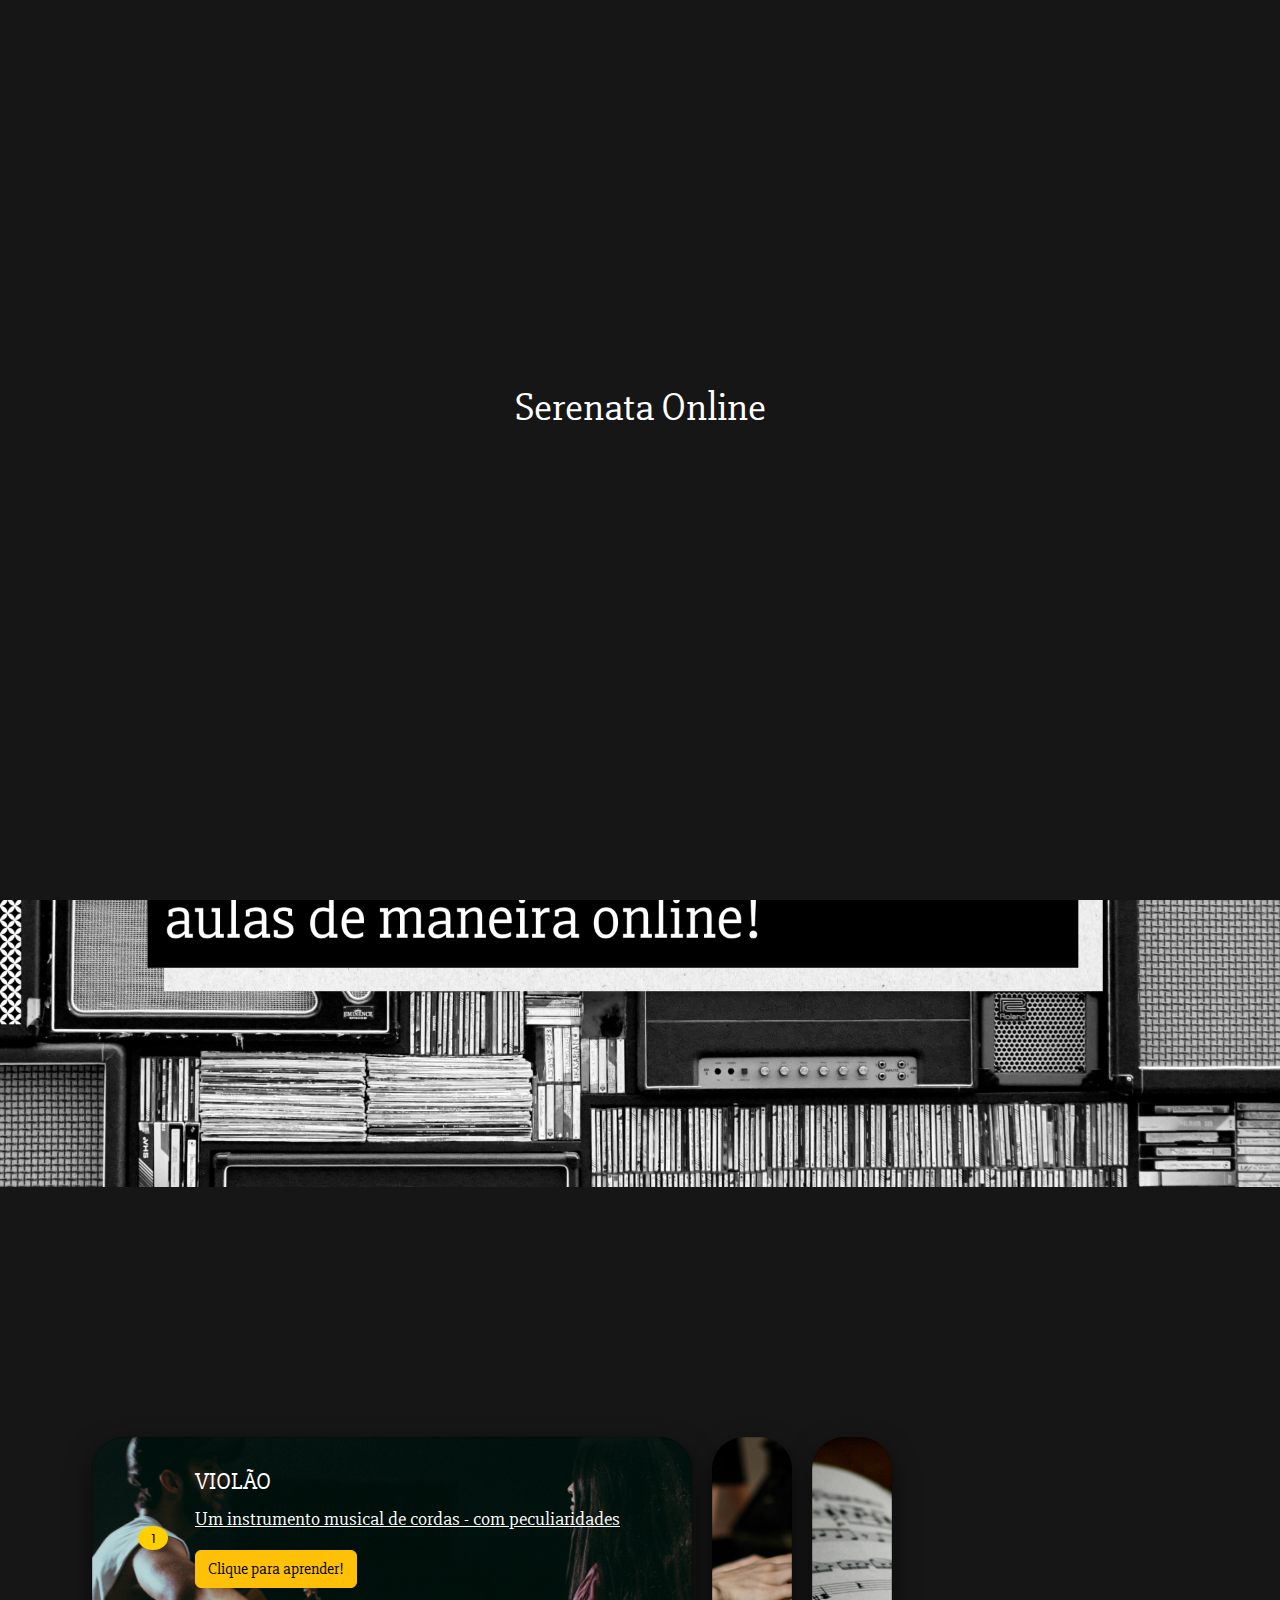
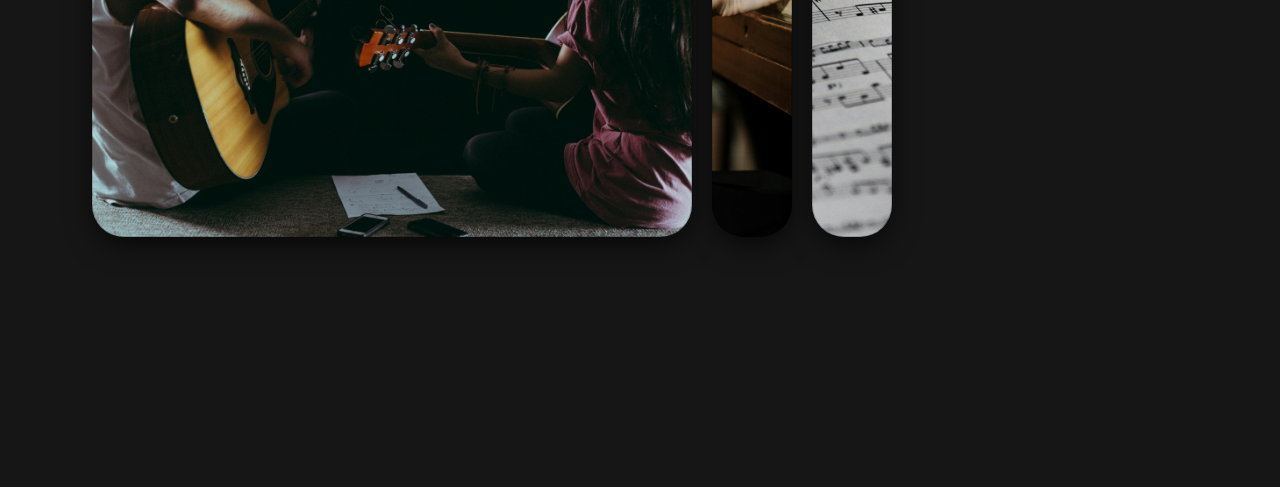
<file: index.html>
<!DOCTYPE html>
<html lang="pt-br">
<head>
    <meta charset="UTF-8">
    <meta name="viewport" content="width=device-width, initial-scale=1.0">
    <!--Bootstrap-->
    <link href="https://cdn.jsdelivr.net/npm/bootstrap@5.3.3/dist/css/bootstrap.min.css" rel="stylesheet" integrity="sha384-QWTKZyjpPEjISv5WaRU9OFeRpok6YctnYmDr5pNlyT2bRjXh0JMhjY6hW+ALEwIH" crossorigin="anonymous">
    <!--Fonte-->
    <link rel="preconnect" href="https://fonts.googleapis.com">
    <link rel="preconnect" href="https://fonts.gstatic.com" crossorigin>
    <link href="https://fonts.googleapis.com/css2?family=Slabo+27px&display=swap" rel="stylesheet">
    <!--CSS-->
    <link rel="stylesheet" href="style.css">
    <title>Serenata Online</title>
</head>
<body>

    <!--Topo-->
    <header>
        <nav class="navbar navbar-expand-lg bg-dark border-bottom border-body" data-bs-theme="dark">
            <div class="container-fluid">
              <a class="navbar-brand" href="#">Serenata Online <img src="assets/imgs/instrumentos.png" alt="instrumentos" height="40px"></a>
              <button class="navbar-toggler" type="button" data-bs-toggle="collapse" data-bs-target="#navbarText" aria-controls="navbarText" aria-expanded="false" aria-label="Toggle navigation">
                <span class="navbar-toggler-icon"></span>
              </button>
              <div class="collapse navbar-collapse" id="navbarText">
                <ul class="navbar-nav me-auto mb-2 mb-lg-0">
                  <li class="nav-item">
                    <a class="nav-link active" aria-current="page" href="#">Início</a>
                  </li>
                  <li class="nav-item dropdown">
                    <a class="nav-link dropdown-toggle" href="#" role="button" data-bs-toggle="dropdown" aria-expanded="false">
                      Opções de aprenidzado
                    </a>
                    <ul class="dropdown-menu">
                      <li><a class="dropdown-item" href="assets/pages/violao.html">Violão</a></li>
                      <li><a class="dropdown-item" href="assets/pages/teclado.html">Teclado</a></li>
                    </ul>
                  </li>
                  <li class="nav-item">
                    <a class="nav-link" href="assets/pages/acordes.html">Dicionário de Acordes</a>
                  </li>
                </ul>
              </div>
            </div>
          </nav>    
    </header>

    <main>
        <!--Classes para a intro-->
        <div class="intro">
            <h1 class="logo-serenata">
                <span class="titulo">Serenata Online</span>
            </h1>
        </div>

        <!--Banner inicial-->
        <div class="banner">
        <div class="container">
            <div class="row">
              <div class="col-sm-6">
              <h1 class="fw-bold display-4">"Feche os olhos e ouça com atenção.</h1>
              <p>Escute a música que só existe em seu coração."</p>                
              </div>
              <div class="col-sm-6">
                <img src="assets/imgs/fundo_site.jpg" class="img-fluid" alt="fundo">
              </div>
            </div>
          </div>            
        </div>
        
        <img src="assets/imgs/carrossel1.png" class="introd img-fluid" alt="introdução">

        <!--Roller-->
        <div class="wrapper">
          <div class="container">
              <input type="radio" name="slide" id="c1" checked>
              <label for="c1" class="card">
                  <div class="row">
                      <div class="icon">1</div>
                      <div class="description">
                          <h4>Violão</h4>
                          <p>Um instrumento musical de cordas -
                           com peculiaridades</p>
                           <a class="btn btn-warning btn-sm-7" href="assets/pages/violao.html">Clique para aprender!</a>
                      </div>
                  </div>
              </label>
              <input type="radio" name="slide" id="c2" >
              <label for="c2" class="card">
                  <div class="row">
                      <div class="icon">2</div>
                      <div class="description">
                          <h4>Teclado Musical</h4>
                          <p>Uma opção digital para música -
                           uma atualização de seu antepassado</p>
                           <a class="btn btn-warning btn-sm-7" href="assets/pages/teclado.html">Clique para aprender!</a>
                      </div>
                  </div>
              </label>
              <input type="radio" name="slide" id="c3">
              <label for="c3" class="card">
                  <div class="row">
                      <div class="icon">3</div>
                      <div class="description">
                          <h4>Dicionário de Acordes</h4>
                          <p>Dúvidas com algum acorde?</p>
                          <a class="btn btn-warning btn-sm-7" href="assets/pages/acordes.html">Clique para consultar!</a>
                      </div>
                  </div>
              </label>
          </div>
      </div>

    </main>
</body>

<!--Bootstrap (Não apagar)-->
<script src="https://cdn.jsdelivr.net/npm/@popperjs/core@2.11.8/dist/umd/popper.min.js" integrity="sha384-I7E8VVD/ismYTF4hNIPjVp/Zjvgyol6VFvRkX/vR+Vc4jQkC+hVqc2pM8ODewa9r" crossorigin="anonymous"></script>
<script src="https://cdn.jsdelivr.net/npm/bootstrap@5.3.3/dist/js/bootstrap.min.js" integrity="sha384-0pUGZvbkm6XF6gxjEnlmuGrJXVbNuzT9qBBavbLwCsOGabYfZo0T0to5eqruptLy" crossorigin="anonymous"></script>

<!--Intro (Não apagar)-->
<script src="assets/js/serenata.js"></script>

</html>
</file>
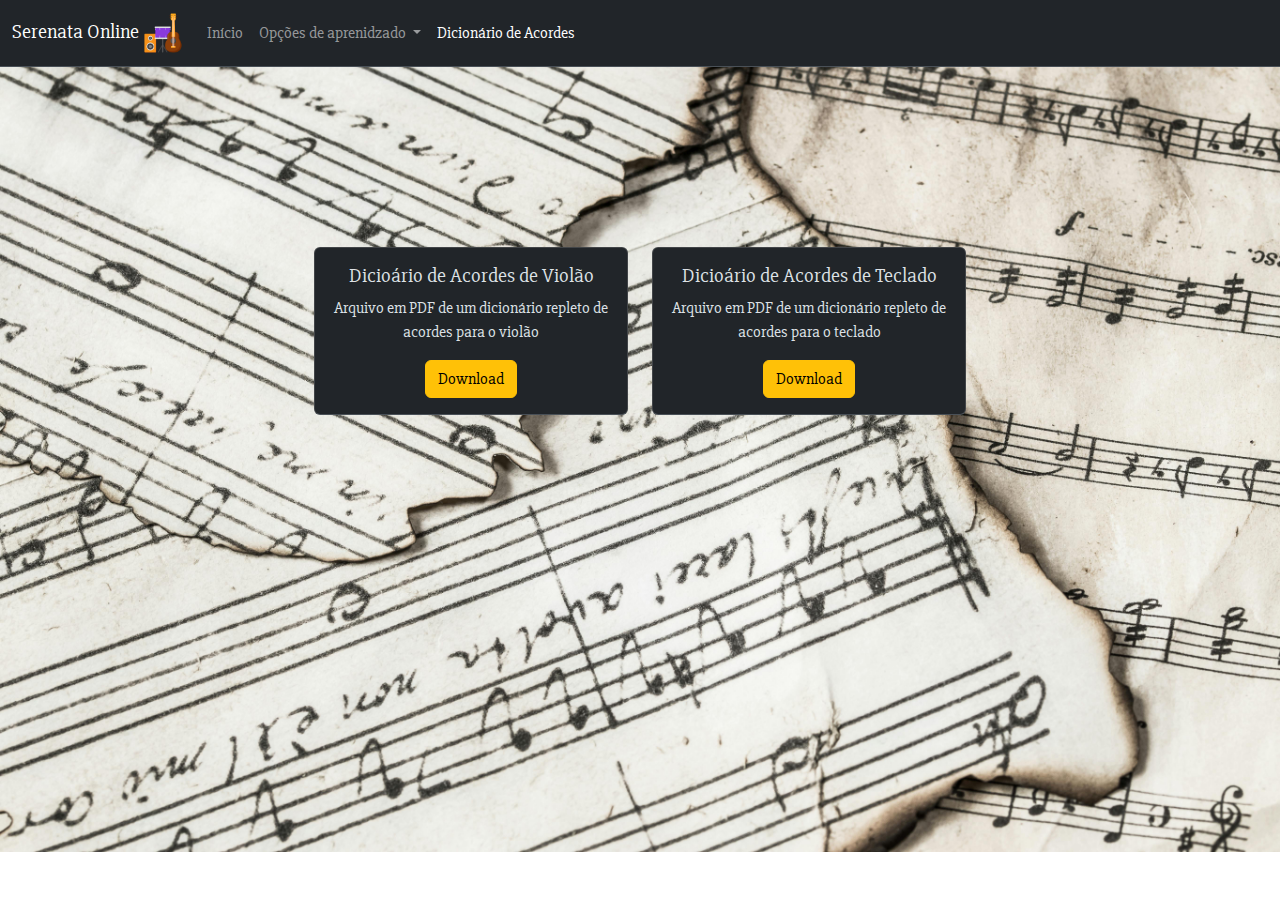
<file: pages/acordes.html>
<!DOCTYPE html>
<html lang="pt-br">
<head>
    <meta charset="UTF-8">
    <meta name="viewport" content="width=device-width, initial-scale=1.0">
    <link href="https://cdn.jsdelivr.net/npm/bootstrap@5.3.3/dist/css/bootstrap.min.css" rel="stylesheet" integrity="sha384-QWTKZyjpPEjISv5WaRU9OFeRpok6YctnYmDr5pNlyT2bRjXh0JMhjY6hW+ALEwIH" crossorigin="anonymous">
    <link rel="preconnect" href="https://fonts.googleapis.com">
    <link rel="preconnect" href="https://fonts.gstatic.com" crossorigin>
    <link href="https://fonts.googleapis.com/css2?family=Slabo+27px&display=swap" rel="stylesheet">
    <link rel="stylesheet" href="/css/acordes.css">
    <title>Aprendizado</title>
</head>
<body>
    <header>
        <nav class="navbar navbar-expand-lg bg-dark border-bottom border-body" data-bs-theme="dark">
            <div class="container-fluid">
              <a class="navbar-brand" href="#">Serenata Online <img src="/images/instrumentos.png" alt="instrumentos" height="40px"></a>
              <button class="navbar-toggler" type="button" data-bs-toggle="collapse" data-bs-target="#navbarText" aria-controls="navbarText" aria-expanded="false" aria-label="Toggle navigation">
                <span class="navbar-toggler-icon"></span>
              </button>
              <div class="collapse navbar-collapse" id="navbarText">
                <ul class="navbar-nav me-auto mb-2 mb-lg-0">
                  <li class="nav-item">
                    <a class="nav-link" aria-current="page" href="/index.html">Início</a>
                  </li>
                  <li class="nav-item dropdown">
                    <a class="nav-link dropdown-toggle" href="#" role="button" data-bs-toggle="dropdown" aria-expanded="false">
                      Opções de aprenidzado
                    </a>
                    <ul class="dropdown-menu">
                      <li><a class="dropdown-item" href="/pages/violao.html">Violão</a></li>
                      <li><a class="dropdown-item" href="/pages/teclado.html">Teclado</a></li>
                    </ul>
                  </li>
                  <li class="nav-item">
                    <a class="nav-link active" href="#">Dicionário de Acordes</a>
                  </li>
                </ul>
              </div>
            </div>
          </nav>    
    </header>
    
    <main>
      <div class="row">
        <div class="col-sm-6 mb-3 mb-sm-0">
          <div style="width: 50%;" class="card card1 bg-dark border-bottom border-body" data-bs-theme="dark">
            <div class="card-body">
              <h5 class="card-title">Dicioário de Acordes de Violão</h5>
              <p class="card-text">Arquivo em PDF de um dicionário repleto de acordes para o violão</p>
              <a href="/assets/download/tabela de acordes (violão).pdf" download class="btn btn-warning">Download</a>
            </div>
          </div>
        </div>
        <div class="col-sm-6">
          <div style="width: 50%;" class="card bg-dark border-bottom border-body" data-bs-theme="dark"">
            <div class="card-body">
              <h5 class="card-title">Dicioário de Acordes de Teclado</h5>
              <p class="card-text">Arquivo em PDF de um dicionário repleto de acordes para o teclado</p>
              <a href="/assets/download/tabela de acordes (teclado).pdf" download class="btn btn-warning">Download</a>
            </div>
          </div>
        </div>
      </div>
    </main>
</body>

<!--Bootstrap (Não apagar)-->
<script src="https://cdn.jsdelivr.net/npm/@popperjs/core@2.11.8/dist/umd/popper.min.js" integrity="sha384-I7E8VVD/ismYTF4hNIPjVp/Zjvgyol6VFvRkX/vR+Vc4jQkC+hVqc2pM8ODewa9r" crossorigin="anonymous"></script>
<script src="https://cdn.jsdelivr.net/npm/bootstrap@5.3.3/dist/js/bootstrap.min.js" integrity="sha384-0pUGZvbkm6XF6gxjEnlmuGrJXVbNuzT9qBBavbLwCsOGabYfZo0T0to5eqruptLy" crossorigin="anonymous"></script>


</html>
</file>
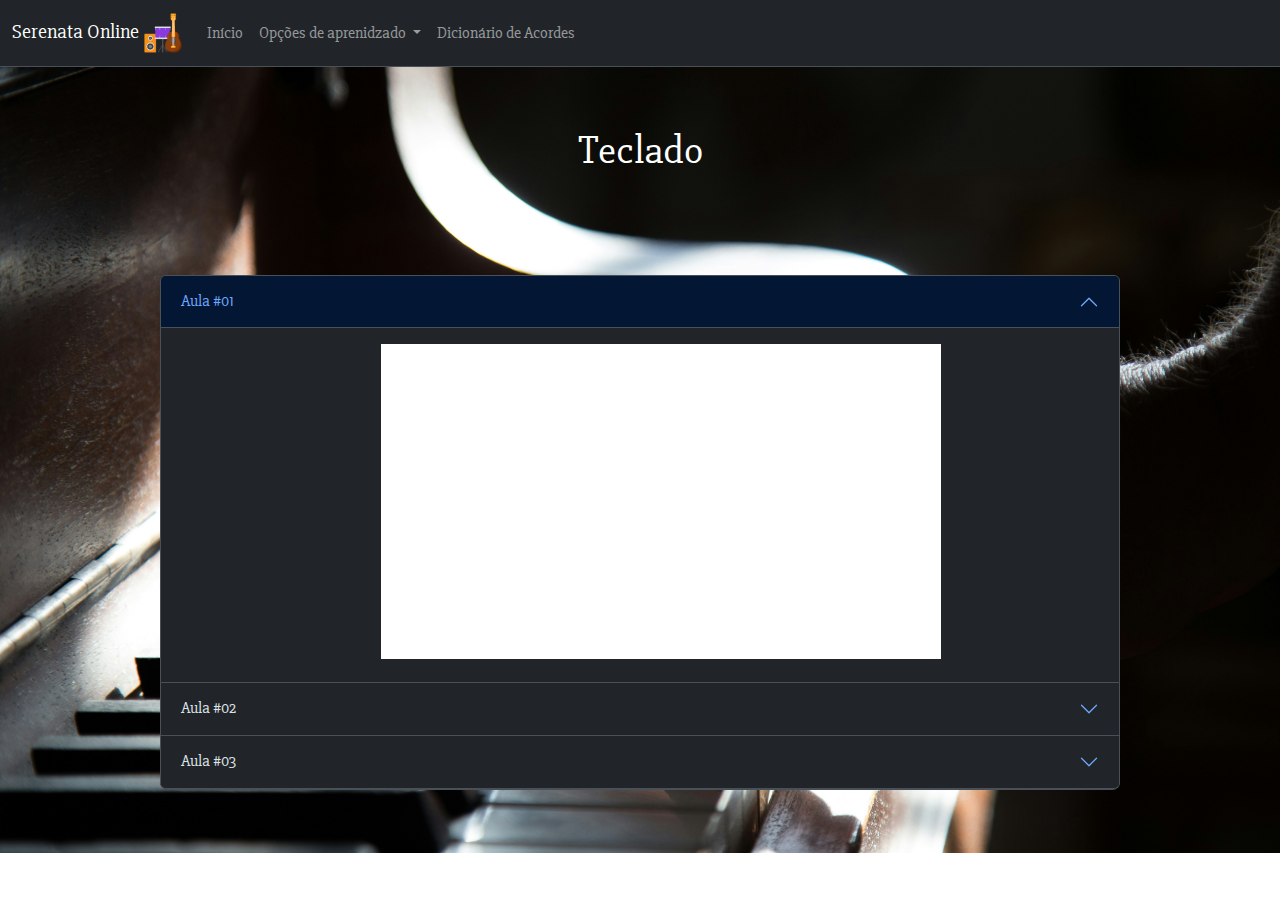
<file: pages/teclado.html>
<!DOCTYPE html>
<html lang="en">
<head>
    <meta charset="UTF-8">
    <meta name="viewport" content="width=device-width, initial-scale=1.0">
        <!--Bootstrap-->
        <link href="https://cdn.jsdelivr.net/npm/bootstrap@5.3.3/dist/css/bootstrap.min.css" rel="stylesheet" integrity="sha384-QWTKZyjpPEjISv5WaRU9OFeRpok6YctnYmDr5pNlyT2bRjXh0JMhjY6hW+ALEwIH" crossorigin="anonymous">
        <!--Fonte Google-->
        <link rel="preconnect" href="https://fonts.googleapis.com">
        <link rel="preconnect" href="https://fonts.gstatic.com" crossorigin>
        <link href="https://fonts.googleapis.com/css2?family=Slabo+27px&display=swap" rel="stylesheet">
        <!--CSS-->
        <link rel="stylesheet" href="/css/teclado.css">
    <title>Teclado - Aprendizado</title>
</head>
<body>
    
  <!--Topo-->
  <header>
    <nav class="navbar navbar-expand-lg bg-dark border-bottom border-body" data-bs-theme="dark">
        <div class="container-fluid">
          <a class="navbar-brand" href="#">Serenata Online <img src="/images/instrumentos.png" alt="instrumentos" height="40px"></a>
          <button class="navbar-toggler" type="button" data-bs-toggle="collapse" data-bs-target="#navbarText" aria-controls="navbarText" aria-expanded="false" aria-label="Toggle navigation">
            <span class="navbar-toggler-icon"></span>
          </button>
          <div class="collapse navbar-collapse" id="navbarText">
            <ul class="navbar-nav me-auto mb-2 mb-lg-0">
              <li class="nav-item">
                <a class="nav-link" aria-current="page" href="/index.html">Início</a>
              </li>
              <li class="nav-item dropdown">
                <a class="nav-link dropdown-toggle" href="#" role="button" data-bs-toggle="dropdown" aria-expanded="false">
                  Opções de aprenidzado
                </a>
                <ul class="dropdown-menu">
                  <li><a class="dropdown-item" href="/pages/violao.html">Violão</a></li>
                  <li><a class="dropdown-item" href="#">Teclado</a></li>
                </ul>
              </li>
              <li class="nav-item">
                <a class="nav-link" href="/pages/acordes.html">Dicionário de Acordes</a>
              </li>
            </ul>
          </div>
        </div>
      </nav>    
</header>

<main>

  <h1>Teclado</h1>
  <!--Accordion-->
  <div class="accordion w-75 bg-dark border-bottom border-body acordao" data-bs-theme="dark" id="accordionExample">
    <div class="accordion-item">
      <h2 class="accordion-header">
        <button class="accordion-button" type="button" data-bs-toggle="collapse" data-bs-target="#collapseOne" aria-expanded="true" aria-controls="collapseOne">
          Aula #01
        </button>
      </h2>
      <div id="collapseOne" class="accordion-collapse collapse show" data-bs-parent="#accordionExample">
        <div class="accordion-body">
            <iframe width="560" height="315" src="https://www.youtube.com/embed/dvike1DQuXs?si=2KOc644mn6IXuZq0" title="YouTube video player" frameborder="0" allow="accelerometer; autoplay; clipboard-write; encrypted-media; gyroscope; picture-in-picture; web-share" referrerpolicy="strict-origin-when-cross-origin" allowfullscreen></iframe>
          
        </div>
      </div>
    </div>
    <div class="accordion-item">
      <h2 class="accordion-header">
        <button class="accordion-button collapsed" type="button" data-bs-toggle="collapse" data-bs-target="#collapseTwo" aria-expanded="false" aria-controls="collapseTwo">
          Aula #02
        </button>
      </h2>
      <div id="collapseTwo" class="accordion-collapse collapse" data-bs-parent="#accordionExample">
        <div class="accordion-body">
            <iframe width="560" height="315" src="https://www.youtube.com/embed/a2ioZ9jkrWQ?si=NpCXYv2cjR4CptyJ" title="YouTube video player" frameborder="0" allow="accelerometer; autoplay; clipboard-write; encrypted-media; gyroscope; picture-in-picture; web-share" referrerpolicy="strict-origin-when-cross-origin" allowfullscreen></iframe>
        </div>
      </div>
    </div>
    <div class="accordion-item">
      <h2 class="accordion-header">
        <button class="accordion-button collapsed" type="button" data-bs-toggle="collapse" data-bs-target="#collapseThree" aria-expanded="false" aria-controls="collapseThree">
          Aula #03
        </button>
      </h2>
      <div id="collapseThree" class="accordion-collapse collapse" data-bs-parent="#accordionExample">
        <div class="accordion-body">
            <iframe width="560" height="315" src="https://www.youtube.com/embed/n5P3upwVL-0?si=351jW1RMafKLwY4d" title="YouTube video player" frameborder="0" allow="accelerometer; autoplay; clipboard-write; encrypted-media; gyroscope; picture-in-picture; web-share" referrerpolicy="strict-origin-when-cross-origin" allowfullscreen></iframe>
        </div>
      </div>
    </div>
  </div>
</main>

</body>

<!--Bootstrap (Não apagar)-->
<script src="https://cdn.jsdelivr.net/npm/@popperjs/core@2.11.8/dist/umd/popper.min.js" integrity="sha384-I7E8VVD/ismYTF4hNIPjVp/Zjvgyol6VFvRkX/vR+Vc4jQkC+hVqc2pM8ODewa9r" crossorigin="anonymous"></script>
<script src="https://cdn.jsdelivr.net/npm/bootstrap@5.3.3/dist/js/bootstrap.min.js" integrity="sha384-0pUGZvbkm6XF6gxjEnlmuGrJXVbNuzT9qBBavbLwCsOGabYfZo0T0to5eqruptLy" crossorigin="anonymous"></script>

</html>
</file>
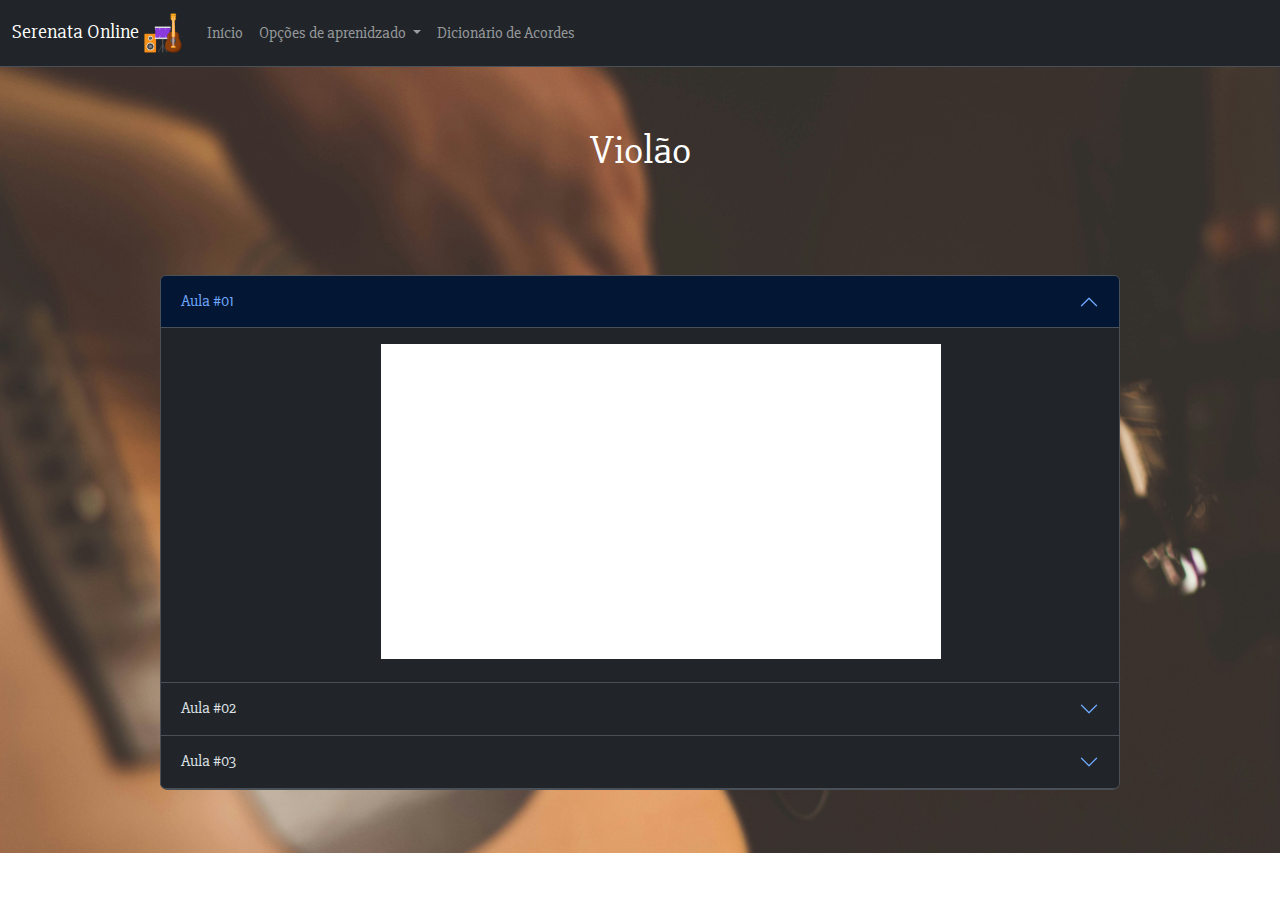
<file: pages/violao.html>
<!DOCTYPE html>
<html lang="pt-br">
<head>
    <meta charset="UTF-8">
    <meta name="viewport" content="width=device-width, initial-scale=1.0">
    <!--Bootstrap-->
    <link href="https://cdn.jsdelivr.net/npm/bootstrap@5.3.3/dist/css/bootstrap.min.css" rel="stylesheet" integrity="sha384-QWTKZyjpPEjISv5WaRU9OFeRpok6YctnYmDr5pNlyT2bRjXh0JMhjY6hW+ALEwIH" crossorigin="anonymous">
    <!--Fonte Google-->
    <link rel="preconnect" href="https://fonts.googleapis.com">
    <link rel="preconnect" href="https://fonts.gstatic.com" crossorigin>
    <link href="https://fonts.googleapis.com/css2?family=Slabo+27px&display=swap" rel="stylesheet">
    <!--CSS-->
    <link rel="stylesheet" href="/css/violao.css">
    <title>Violão - Aprendizado</title>
</head>
<body>

  <!--Topo-->
    <header>
        <nav class="navbar navbar-expand-lg bg-dark border-bottom border-body" data-bs-theme="dark">
            <div class="container-fluid">
              <a class="navbar-brand" href="#">Serenata Online <img src="/images/instrumentos.png" alt="instrumentos" height="40px"></a>
              <button class="navbar-toggler" type="button" data-bs-toggle="collapse" data-bs-target="#navbarText" aria-controls="navbarText" aria-expanded="false" aria-label="Toggle navigation">
                <span class="navbar-toggler-icon"></span>
              </button>
              <div class="collapse navbar-collapse" id="navbarText">
                <ul class="navbar-nav me-auto mb-2 mb-lg-0">
                  <li class="nav-item">
                    <a class="nav-link" aria-current="page" href="/index.html">Início</a>
                  </li>
                  <li class="nav-item dropdown">
                    <a class="nav-link dropdown-toggle" href="#" role="button" data-bs-toggle="dropdown" aria-expanded="false">
                      Opções de aprenidzado
                    </a>
                    <ul class="dropdown-menu">
                      <li><a class="dropdown-item" href="#">Violão</a></li>
                      <li><a class="dropdown-item" href="/pages/teclado.html">Teclado</a></li>
                    </ul>
                  </li>
                  <li class="nav-item">
                    <a class="nav-link" href="/pages/acordes.html">Dicionário de Acordes</a>
                  </li>
                </ul>
              </div>
            </div>
          </nav>    
    </header>

    <main>

      <h1>Violão</h1>
      <!--Accordion-->
      <div class="accordion w-75 bg-dark border-bottom border-body acordao" data-bs-theme="dark" id="accordionExample">
        <div class="accordion-item">
          <h2 class="accordion-header">
            <button class="accordion-button" type="button" data-bs-toggle="collapse" data-bs-target="#collapseOne" aria-expanded="true" aria-controls="collapseOne">
              Aula #01
            </button>
          </h2>
          <div id="collapseOne" class="accordion-collapse collapse show" data-bs-parent="#accordionExample">
            <div class="accordion-body">
              <iframe width="560" height="315" src="https://www.youtube.com/embed/-oT2SfILGCY?si=TSN_z9896Epw65op" title="YouTube video player" frameborder="0" allow="accelerometer; autoplay; clipboard-write; encrypted-media; gyroscope; picture-in-picture; web-share" referrerpolicy="strict-origin-when-cross-origin" allowfullscreen></iframe>
              
            </div>
          </div>
        </div>
        <div class="accordion-item">
          <h2 class="accordion-header">
            <button class="accordion-button collapsed" type="button" data-bs-toggle="collapse" data-bs-target="#collapseTwo" aria-expanded="false" aria-controls="collapseTwo">
              Aula #02
            </button>
          </h2>
          <div id="collapseTwo" class="accordion-collapse collapse" data-bs-parent="#accordionExample">
            <div class="accordion-body">
              <iframe width="560" height="315" src="https://www.youtube.com/embed/yB9AqmAI9g0?si=3p9FLtnjXuV39yWW" title="YouTube video player" frameborder="0" allow="accelerometer; autoplay; clipboard-write; encrypted-media; gyroscope; picture-in-picture; web-share" referrerpolicy="strict-origin-when-cross-origin" allowfullscreen></iframe>
            </div>
          </div>
        </div>
        <div class="accordion-item">
          <h2 class="accordion-header">
            <button class="accordion-button collapsed" type="button" data-bs-toggle="collapse" data-bs-target="#collapseThree" aria-expanded="false" aria-controls="collapseThree">
              Aula #03
            </button>
          </h2>
          <div id="collapseThree" class="accordion-collapse collapse" data-bs-parent="#accordionExample">
            <div class="accordion-body">
              <iframe width="560" height="315" src="https://www.youtube.com/embed/Ruv4gyxcl-s?si=hICuN8vUlYFiH5J2" title="YouTube video player" frameborder="0" allow="accelerometer; autoplay; clipboard-write; encrypted-media; gyroscope; picture-in-picture; web-share" referrerpolicy="strict-origin-when-cross-origin" allowfullscreen></iframe>
            </div>
          </div>
        </div>
      </div>
    </main>
    
</body>

<!--Bootstrap (Não apagar)-->
<script src="https://cdn.jsdelivr.net/npm/@popperjs/core@2.11.8/dist/umd/popper.min.js" integrity="sha384-I7E8VVD/ismYTF4hNIPjVp/Zjvgyol6VFvRkX/vR+Vc4jQkC+hVqc2pM8ODewa9r" crossorigin="anonymous"></script>
<script src="https://cdn.jsdelivr.net/npm/bootstrap@5.3.3/dist/js/bootstrap.min.js" integrity="sha384-0pUGZvbkm6XF6gxjEnlmuGrJXVbNuzT9qBBavbLwCsOGabYfZo0T0to5eqruptLy" crossorigin="anonymous"></script>


</html>
</file>
<file: style.css>
*{
    box-sizing: border-box;
    margin: 0;
    padding: 0;
    font-family: "Slabo 27px", serif;
}

/*Banner e coisas menores*/
.banner{
    background-color: #161616;
    color: white;
}

.row{
    align-items: center;
}

@media screen and (min-width:769px) {
   p{
    font-size: 1.2em;
    }
}

/*Cards*/
.wrapper {
    width: 100%;
    height: 100vh;
    display: flex;
    align-items: center;
    justify-content: center;
    background-color: #161616;
}

.container {
    height: 400px;
    display: flex;
    flex-wrap: nowrap;
    justify-content: start;
}

.card {
    width: 80px;
    border-radius: .75rem;
    background-size: cover;
    cursor: pointer;
    overflow: hidden;
    border-radius: 2rem;
    margin: 0 10px;
    display: flex;
    align-items: flex-end;
    transition: .6s cubic-bezier(.28,-0.03,0,.99);
    box-shadow: 0px 10px 30px -5px rgba(0,0,0,0.8);
}

.card > .row {
    color: white;
    display: flex;
    flex-wrap: nowrap;
}

.card > .row > .icon {
    background: rgb(255, 208, 0);
    color: black;
    border-radius: 50%;
    width: 30px;
    display: flex;
    justify-content: center;
    align-items: center;
    margin: 15px;
}

.card > .row > .description {
    display:flexbox;
    justify-content: center;
    flex-direction: column;
    overflow: hidden;
    height: 200px;
    width: 520px;
    opacity: 0;
    transform: translateY(30px);
    transition-delay: .3s;
    transition: all .3s ease;
}

.description p {
    color: white;
    text-decoration: underline;
}

.description h4 {
    text-transform: uppercase;
    padding-top: 30px;
}

input {
    display: none;
}

input:checked + label {
    width: 600px;
}

input:checked + label .description {
    opacity: 1 !important;
    transform: translateY(0) !important;
}

.card[for="c1"] {
    background-image: url(assets/imgs/carrossel-2.jpg);
    background-size: 600px;
    background-repeat: no-repeat;
    background-position: center;
}
.card[for="c2"] {
    background-image: url(assets/imgs/carrossel-3.jpg);
    background-size: 600px;
    background-repeat: no-repeat;
    background-position: center;
}
.card[for="c3"] {
    background-image: url(assets/imgs/carrossel-4.jpg);
    background-size: 600px;
    background-repeat: no-repeat;
    background-position: center;
}

@media screen and (max-width:768px) {
    .banner{
        padding: 2em;
        text-align: left;
    }
 }

 /*Splash Screen*/
.intro{
    position: fixed;
    z-index: 1;
    left: 0;
    top: 0;
    width: 100%;
    height: 100vh;
    background-color: #161616;
    transition: 1s;
}

.logo-serenata{
    position: absolute;
    top: 40%;
    left: 50%;
    transform: translate(-50%, 50%);
    color: #ffffff;
}

.titulo{
    position: relative;
    display: inline-block;
    bottom: -20px;
    opacity: 0;
}

.titulo.active{
    bottom: 0;
    opacity: 1;
    transition: ease-in-out 0.5s;
}

.titulo.fade{
    bottom: 150px;
    opacity: 0;
    transition: ease-in-out 0.5s;
}
</file>
<file: css/acordes.css>
*{
    margin: 0;
    padding: 0;
    box-sizing: border-box;
    font-family: "Slabo 27px", serif;
}
body{
    background-image: url(/images/fundo-acordes.jpg);
    background-size: 100%;
    background-repeat: no-repeat;
}
.row{
    text-align: center;
    padding-top: 180px;
}
.card1{
    margin-left: auto;
}
</file>
<file: css/teclado.css>
*{
    margin: 0;
    padding: 0;
    box-sizing: border-box;
    font-family: "Slabo 27px", serif;
}
body{
    background-image: url(/images/fundo-p.jpg);
    background-size: 100%;
    background-repeat: no-repeat;
}
h1{
    margin-top: 60px;
    text-align: center;
    color: white;
}
.acordao{
    margin: 100px auto 20px;
    border-radius: 8px;
}
iframe{
    margin-left: 200px;
}
</file>
<file: css/violao.css>
*{
    margin: 0;
    padding: 0;
    box-sizing: border-box;
    font-family: "Slabo 27px", serif;
}
body{
    background-image: url(/images/fundo-v.jpg);
    background-size: 100%;
    background-repeat: no-repeat;
}
h1{
    margin-top: 60px;
    text-align: center;
    color: white;
}
.acordao{
    margin: 100px auto 20px;
    border-radius: 8px;
}
iframe{
    margin-left: 200px;
}
</file>
